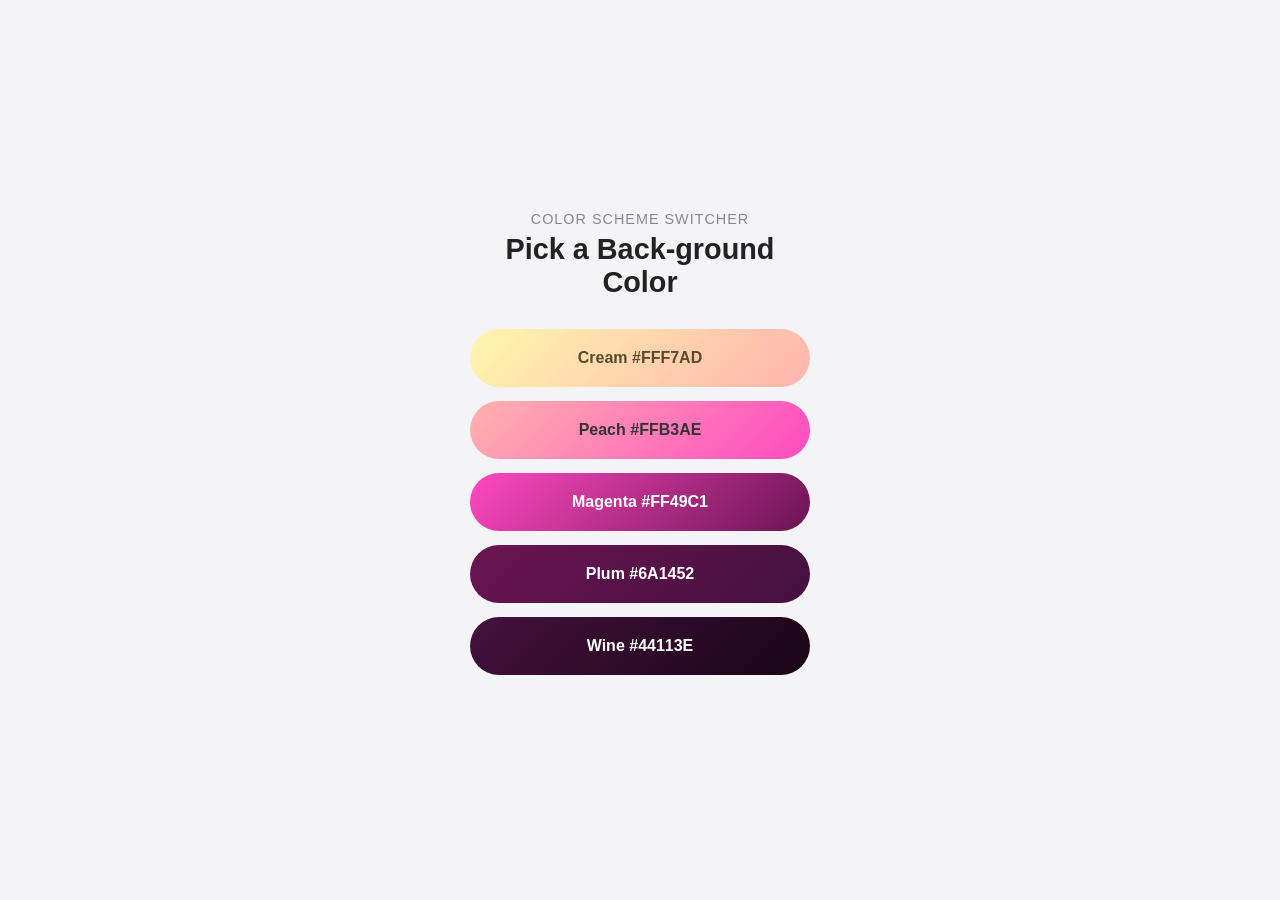
<file: index.html>
<!DOCTYPE html>
<html lang="en">

<head>
    <meta charset="UTF-8">
    <meta name="viewport" content="width=device-width, initial-scale=1.0">
    <title>Color Scheme Switcher</title>
    <link rel="stylesheet" href="style.css">
</head>

<body>
    <div class="card">
        <p class="eyebrow">Color Scheme Switcher</p>
        <h1>Pick a Back-ground Color</h1>

        <span class="button" id="cream">Cream #FFF7AD</span>
        <span class="button" id="peach">Peach #FFB3AE</span>
        <span class="button" id="magenta">Magenta #FF49C1</span>
        <span class="button" id="plum">Plum #6A1452</span>
        <span class="button" id="wine">Wine #44113E</span>

        </div>

        <script src="script.js"></script>
</body>

</html>
</file>
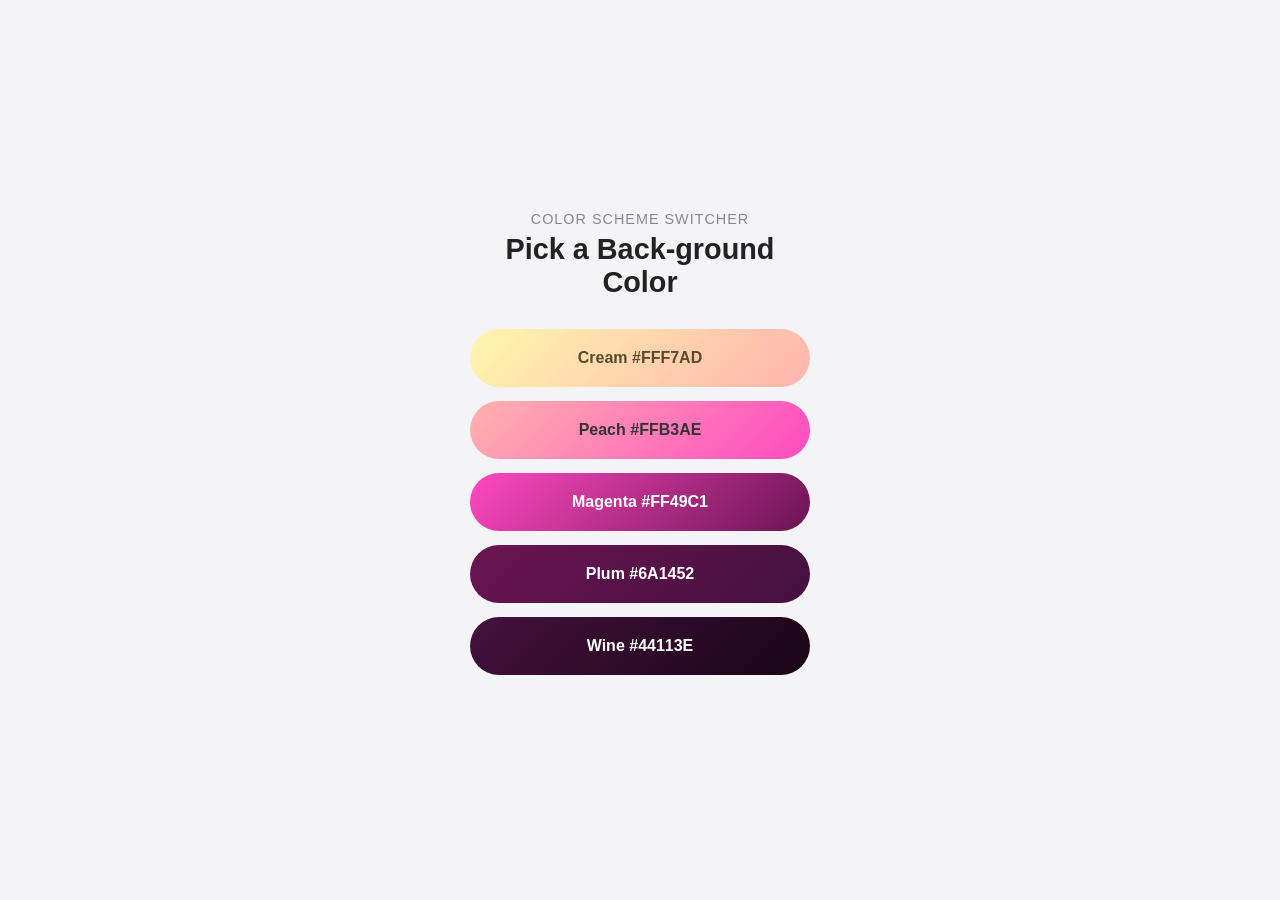
<file: 01-Color-Scheme-Switcher/index.html>
<!DOCTYPE html>
<html lang="en">

<head>
    <meta charset="UTF-8">
    <meta name="viewport" content="width=device-width, initial-scale=1.0">
    <title>Color Scheme Switcher by Mariam</title>
    <link rel="stylesheet" href="style.css">
</head>

<body>
    <div class="card">
        <p class="eyebrow">Color Scheme Switcher</p>
        <h1>Pick a Back-ground Color</h1>

        <span class="button" id="cream">Cream #FFF7AD</span>
        <span class="button" id="peach">Peach #FFB3AE</span>
        <span class="button" id="magenta">Magenta #FF49C1</span>
        <span class="button" id="plum">Plum #6A1452</span>
        <span class="button" id="wine">Wine #44113E</span>

        </div>

        <script src="script.js"></script>
</body>

</html>
</file>
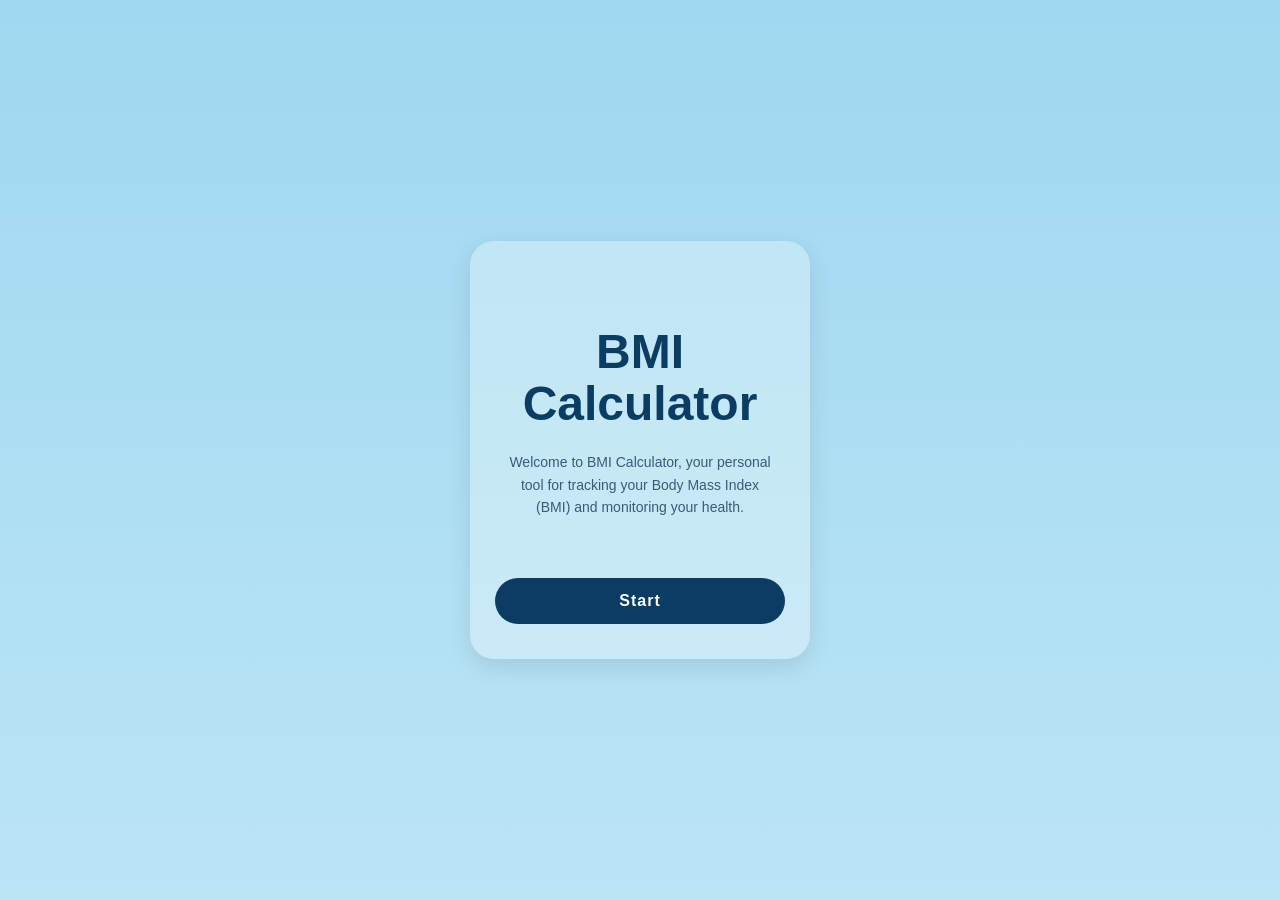
<file: 02-BMI-Calculator/index.html>
<!DOCTYPE html>
<html lang="en">

<head>
    <meta charset="UTF-8">
    <meta name="google-site-verification" content="keiKTwjCwN90DYznbTK4dzyQuwjK3B8l6YaSVihLdAM" />
    <meta name="description"
        content="Free BMI Calculator built with HTML, CSS and JavaScript by Mariam Rajput. Calculate your Body Mass Index instantly.">
    <title>BMI CALCULATOR| Mariam Rajput</title>
    <link rel="stylesheet" href="style.css">
</head>

<body>
    <div class="bubbles">
        <div class="bubble b1"></div>
        <div class="bubble b2"></div>
        <div class="bubble b3"></div>
        <div class="bubble b4"></div>
        <div class="bubble b5"></div>
        <div class="bubble b6"></div>
    </div>
    <div class="container">
        <!-- PAGE 0: WELCOME -->
        <div id="page-welcome" class="page active">
            <div class="welcome-content">
                <h1 class="big-title">BMI<br>Calculator</h1>
                <p class="welcome-text">
                    Welcome to BMI Calculator, your personal tool for tracking your
                    Body Mass Index (BMI) and monitoring your health.
                </p>
            </div>
            <button id="start-btn">Start</button>
        </div>

        <!-- PAGE 1: INPUT -->
        <div id="page-input" class="page">
            <h1>BMI Calculator</h1>

            <div class="gender-row">
                <div class="gender-box" id="male-box" onclick="selectGender('male')">
                    <div class="gender-icon male-icon">&#9794;</div>
                    <p>Male</p>
                </div>
                <div class="gender-box" id="female-box" onclick="selectGender('female')">
                    <div class="gender-icon female-icon">&#9792;</div>
                    <p>Female</p>
                </div>
            </div>

            <div class="input-box">
                <label>Height</label>
                <div class="input-row">
                    <input type="number" id="height" placeholder="61" />
                    <span>cm</span>
                </div>
            </div>

            <div class="input-row-double">
                <div class="input-box small">
                    <label>Weight</label>
                    <div class="input-row">
                        <input type="number" id="weight" placeholder="87" />
                        <span>kg</span>
                    </div>
                </div>
                <div class="input-box small">
                    <label>Age</label>
                    <div class="input-row">
                        <input type="number" id="age" placeholder="29" />
                    </div>
                </div>
            </div>

            <button id="calculate-btn">Calculate</button>
        </div>

        <!-- PAGE 2: RESULT -->
        <div id="page-result" class="page">
            <h1>Result</h1>

            <div class="bmi-circle">
                <span class="bmi-value" id="bmi-value">0</span>
                <span class="bmi-category" id="bmi-category">Normal</span>
                <span class="bmi-unit">Kg/m&sup2;</span>
            </div>

            <p class="summary" id="summary-text"></p>
            <p class="advice" id="advice-text"></p>

            <button id="retry-btn">Retry</button>
        </div>

    </div>
    <script src="script.js"></script>
</body>

</html>
</file>
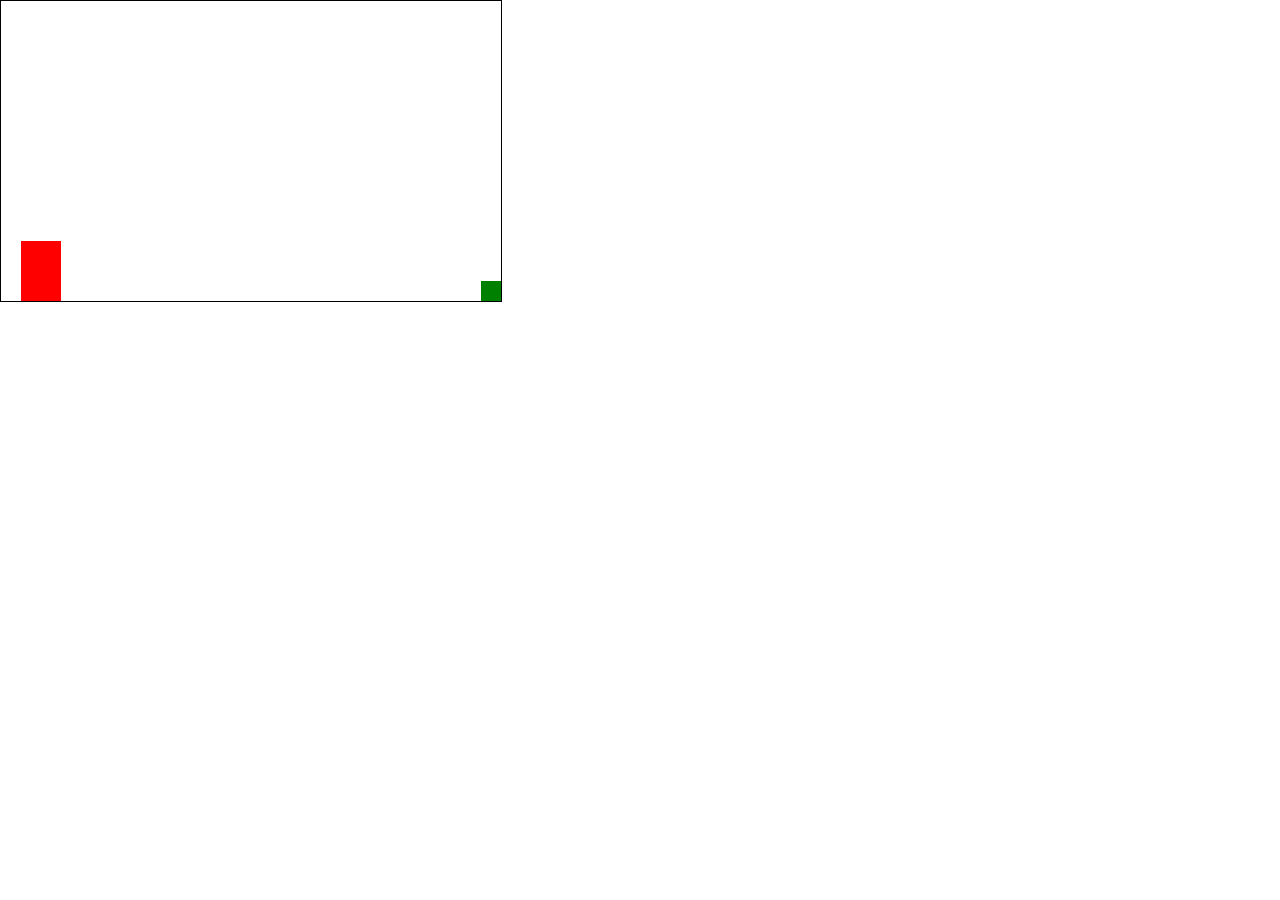
<file: dinasouro game/index.html>
<!DOCTYPE html>
<html lang="en">

<head>
    <meta charset="UTF-8">
    <meta name="viewport" content="width=device-width, initial-scale=1.0">
    <title>Dinasour Game</title>
    <link rel="stylesheet" href="style.css">
</head>

<body>
    <div id="game">

        <div id="dinasour"></div>
        <div id="cactus"></div>

    </div>

    <script src="script.js"></script>

</body>

</html>
</file>
<file: style.css>
/* Reset */
* {
    margin: 0;
    padding: 0;
    box-sizing: border-box;
}

body {
    font-family: Arial, Helvetica, sans-serif;
    background-color: #f4f4f6;
    min-height: 100vh;
    display: flex;
    align-items: center;
    justify-content: center;
    transition: background-color 0.3s ease;
}

.card {
    width: 100%;
    max-width: 380px;
    text-align: center;
    padding: 30px 20px;
}

.eyebrow {
    font-size: 0.90rem;
    letter-spacing: 1px;
    text-transform: uppercase;
    color: #888;
    margin-bottom: 6px;
}

h1 {
    font-size: 1.8rem;
    color: #222;
    margin-bottom: 30px;
}

.button {
    display: block;
    width: 100%;
    padding: 20px;
    margin: 14px 0;
    border-radius: 50px;
    font-size: 1rem;
    font-weight: 600;
    color: #fff;
    cursor: pointer;
    transition: transform 0.15s ease;
}

.button:hover {
    transform: scale(1.03);
}

/* Retro Magic Palette - Gradient */
#cream {
    background: linear-gradient(135deg, #FFF7AD, #FFB3AE);
    color: #5a4a2e;
}

#peach {
    background: linear-gradient(135deg, #FFB3AE, #FF49C1);
    color: #333;
}

#magenta {
    background: linear-gradient(135deg, #FF49C1, #6A1452);
}

#plum {
    background: linear-gradient(135deg, #6A1452, #44113E);
}

#wine {
    background: linear-gradient(135deg, #44113E, #1a0517);
}
</file>
<file: 01-Color-Scheme-Switcher/style.css>
/* Reset */
* {
    margin: 0;
    padding: 0;
    box-sizing: border-box;
}

body {
    font-family: Arial, Helvetica, sans-serif;
    background-color: #f4f4f6;
    min-height: 100vh;
    display: flex;
    align-items: center;
    justify-content: center;
    transition: background-color 0.3s ease;
}

.card {
    width: 100%;
    max-width: 380px;
    text-align: center;
    padding: 30px 20px;
}

.eyebrow {
    font-size: 0.90rem;
    letter-spacing: 1px;
    text-transform: uppercase;
    color: #888;
    margin-bottom: 6px;
}

h1 {
    font-size: 1.8rem;
    color: #222;
    margin-bottom: 30px;
}

.button {
    display: block;
    width: 100%;
    padding: 20px;
    margin: 14px 0;
    border-radius: 50px;
    font-size: 1rem;
    font-weight: 600;
    color: #fff;
    cursor: pointer;
    transition: transform 0.15s ease;
}

.button:hover {
    transform: scale(1.03);
}

/* Retro Magic Palette - Gradient */
#cream {
    background: linear-gradient(135deg, #FFF7AD, #FFB3AE);
    color: #5a4a2e;
}

#peach {
    background: linear-gradient(135deg, #FFB3AE, #FF49C1);
    color: #333;
}

#magenta {
    background: linear-gradient(135deg, #FF49C1, #6A1452);
}

#plum {
    background: linear-gradient(135deg, #6A1452, #44113E);
}

#wine {
    background: linear-gradient(135deg, #44113E, #1a0517);
}
</file>
<file: 02-BMI-Calculator/style.css>
* {
    margin: 0;
    padding: 0;
    box-sizing: border-box;
    font-family: 'Segoe UI', Arial, sans-serif;
}

body {
    min-height: 100vh;
    display: flex;
    align-items: center;
    justify-content: center;
    background: linear-gradient(180deg, #9fd8f0 0%, #d7f0fb 100%);
}

.container {
    background: rgba(255, 255, 255, 0.3);
    border-radius: 24px;
    padding: 25px;
    width: 340px;
    box-shadow: 0 8px 24px rgba(0, 0, 0, 0.1);
}

h1 {
    color: #0b3d63;
    margin-bottom: 20px;
    font-size: 26px;
}

.page {
    display: none;
}

.page.active {
    display: block;
}

/* Gender selector */
.gender-row {
    display: flex;
    gap: 15px;
    margin-bottom: 15px;
}

.gender-box {
    flex: 1;
    background: rgba(255, 255, 255, 0.6);
    border-radius: 16px;
    padding: 20px 10px;
    text-align: center;
    cursor: pointer;
    border: 3px solid transparent;
    transition: 0.2s ease;
}

.gender-box p {
    margin-top: 8px;
    font-weight: 600;
    color: #0b3d63;
}

.gender-icon {
    font-size: 36px;
    line-height: 1;
}

.male-icon {
    color: #2b6fd4;
}

.female-icon {
    color: #e6398c;
}

.gender-box.selected {
    background: #ffffff;
    border-color: #0b3d63;
}

/* Input boxes */
.input-box {
    background: rgba(255, 255, 255, 0.6);
    border-radius: 16px;
    padding: 15px;
    margin-bottom: 15px;
}

.input-box label {
    display: block;
    text-align: center;
    font-weight: 600;
    color: #0b3d63;
    margin-bottom: 8px;
}

.input-row {
    display: flex;
    align-items: baseline;
    justify-content: center;
    gap: 6px;
}

.input-row input {
    width: 100px;
    border: none;
    background: transparent;
    text-align: center;
    font-size: 28px;
    font-weight: bold;
    color: #0b3d63;
}

.input-row input:focus {
    outline: none;
}

.input-row span {
    font-size: 16px;
    color: #0b3d63;
    font-weight: 600;
}

.input-row-double {
    display: flex;
    gap: 15px;
}

.input-box.small {
    flex: 1;
}

/* Button */
button {
    width: 100%;
    padding: 14px;
    margin-top: 10px;
    background: #0b3d63;
    color: white;
    border: none;
    border-radius: 30px;
    font-size: 16px;
    font-weight: bold;
    letter-spacing: 1px;
    cursor: pointer;
    transition: background 0.2s ease;
}

button:hover {
    background: #12507f;
}

/* Result page */
.bmi-circle {
    background: white;
    width: 180px;
    height: 180px;
    border-radius: 50%;
    display: flex;
    flex-direction: column;
    align-items: center;
    justify-content: center;
    margin: 20px auto;
    box-shadow: 0 4px 20px rgba(0, 0, 0, 0.15);
}

.bmi-value {
    font-size: 40px;
    font-weight: bold;
    color: #0b3d63;
}

.bmi-category {
    font-weight: bold;
    font-size: 16px;
    margin-top: 4px;
}

.bmi-unit {
    font-size: 13px;
    color: #888;
    margin-top: 6px;
}

.bmi-category.under {
    color: #3399ff;
}

.bmi-category.normal {
    color: #2ecc71;
}

.bmi-category.over {
    color: #e67e22;
}

.summary {
    text-align: center;
    color: #0b3d63;
    font-weight: 600;
    margin-bottom: 10px;
}

.advice {
    text-align: center;
    font-size: 13px;
    color: #444;
    margin-bottom: 20px;
}

/* ===== Animations ===== */

body {
    background: linear-gradient(180deg, #9fd8f0 0%, #d7f0fb 100%);
    background-size: 200% 200%;
    animation: gradientFlow 8s ease infinite;
}

@keyframes gradientFlow {
    0% {
        background-position: 0% 0%;
    }

    50% {
        background-position: 0% 100%;
    }

    100% {
        background-position: 0% 0%;
    }
}

.container {
    animation: containerFadeIn 0.6s ease;
}

@keyframes containerFadeIn {
    from {
        opacity: 0;
        transform: translateY(20px);
    }

    to {
        opacity: 1;
        transform: translateY(0);
    }
}

/* Page switch animation */
.page {
    animation: pageIn 0.4s ease;
}

@keyframes pageIn {
    from {
        opacity: 0;
        transform: translateX(15px);
    }

    to {
        opacity: 1;
        transform: translateX(0);
    }
}

/* Gender box hover + select */
.gender-box {
    transform: scale(1);
}

.gender-box:hover {
    transform: translateY(-4px);
    box-shadow: 0 8px 16px rgba(11, 61, 99, 0.15);
}

.gender-box.selected {
    animation: selectPulse 0.3s ease;
}

@keyframes selectPulse {
    0% {
        transform: scale(1);
    }

    50% {
        transform: scale(1.05);
    }

    100% {
        transform: scale(1);
    }
}

.gender-icon {
    transition: transform 0.3s ease;
}

.gender-box.selected .gender-icon {
    transform: scale(1.15) rotate(-5deg);
}

/* Input box focus glow */
.input-box {
    transition: box-shadow 0.3s ease, transform 0.2s ease;
}

.input-box:focus-within {
    box-shadow: 0 0 0 3px rgba(11, 61, 99, 0.2);
    transform: translateY(-2px);
}

/* Button press effect */
button {
    transition: transform 0.15s ease, background 0.2s ease, box-shadow 0.2s ease;
}

button:hover {
    transform: translateY(-2px);
    box-shadow: 0 6px 14px rgba(11, 61, 99, 0.3);
}

button:active {
    transform: translateY(0) scale(0.97);
}

/* Result circle pop-in */
.bmi-circle {
    animation: circlePop 0.5s cubic-bezier(0.34, 1.56, 0.64, 1);
}

@keyframes circlePop {
    0% {
        opacity: 0;
        transform: scale(0.5);
    }

    100% {
        opacity: 1;
        transform: scale(1);
    }
}

.bmi-value {
    animation: valueFadeIn 0.6s ease 0.2s both;
}

.bmi-category {
    animation: valueFadeIn 0.6s ease 0.4s both;
}

@keyframes valueFadeIn {
    from {
        opacity: 0;
        transform: translateY(8px);
    }

    to {
        opacity: 1;
        transform: translateY(0);
    }
}

.summary,
.advice {
    animation: valueFadeIn 0.6s ease 0.5s both;
}

/* Welcome page */
#page-welcome.active {
    display: flex;
    flex-direction: column;
    text-align: center;
}

.welcome-content {
    margin-top: 60px;
}

.big-title {
    font-size: 48px;
    font-weight: 800;
    color: #0b3d63;
    line-height: 1.1;
    margin-bottom: 20px;
    animation: valueFadeIn 0.8s ease both;
}

.welcome-text {
    font-size: 14px;
    color: #3a5a75;
    line-height: 1.6;
    padding: 0 10px;
    animation: valueFadeIn 0.8s ease 0.2s both;
}

#start-btn {
    margin-top: 60px;
    margin-bottom: 10px;
}

/* Floating bubbles */
.bubbles {
    position: fixed;
    top: 0;
    left: 0;
    width: 100%;
    height: 100%;
    overflow: hidden;
    z-index: 0;
    pointer-events: none;
}

.bubble {
    position: absolute;
    bottom: -150px;
    border-radius: 50%;
    background: radial-gradient(circle at 30% 30%, rgba(255, 255, 255, 0.6), rgba(255, 255, 255, 0.1));
    box-shadow: inset 0 0 15px rgba(255, 255, 255, 0.4);
    animation: floatUp linear infinite;
}

.b1 { width: 60px; height: 60px; left: 10%; animation-duration: 14s; animation-delay: 0s; }
.b2 { width: 40px; height: 40px; left: 25%; animation-duration: 10s; animation-delay: 2s; }
.b3 { width: 80px; height: 80px; left: 45%; animation-duration: 18s; animation-delay: 4s; }
.b4 { width: 30px; height: 30px; left: 65%; animation-duration: 9s; animation-delay: 1s; }
.b5 { width: 55px; height: 55px; left: 80%; animation-duration: 15s; animation-delay: 5s; }
.b6 { width: 45px; height: 45px; left: 90%; animation-duration: 12s; animation-delay: 3s; }

@keyframes floatUp {
    0% {
        transform: translateY(0) translateX(0);
        opacity: 0;
    }
    10% {
        opacity: 1;
    }
    100% {
        transform: translateY(-110vh) translateX(20px);
        opacity: 0;
    }
}

.container {
    position: relative;
    z-index: 1;
}
</file>
<file: dinasouro game/style.css>
* {
    padding: 0;
    margin: 0;
}

#game {
    width: 500px;
    height: 300px;
    border: 1px solid black;
    overflow: hidden;
    position: relative;
}

#dinasour {
    width: 40px;
    height: 60px;
    position: absolute;
    left: 20px;
    top: 240px;
    background-color: red;
}

.animate {
    animation: jump 500ms;
}

@keyframes jump {
    0% {
        top: 240px;
    }

    30% {
        top: 190px;
    }

    70% {
        top: 190px;
    }

    100% {
        top: 240px;
    }
}

#cactus {
    width: 20px;
    height: 20px;
    background-color: green;
    position: absolute;
    bottom: 0;
    left: 480px;
    animation: block 1s infinite linear;
}

@keyframes block {
    0% {
        left: 480px;
    }

    100% {
        left: -40px;
    }
}
</file>
